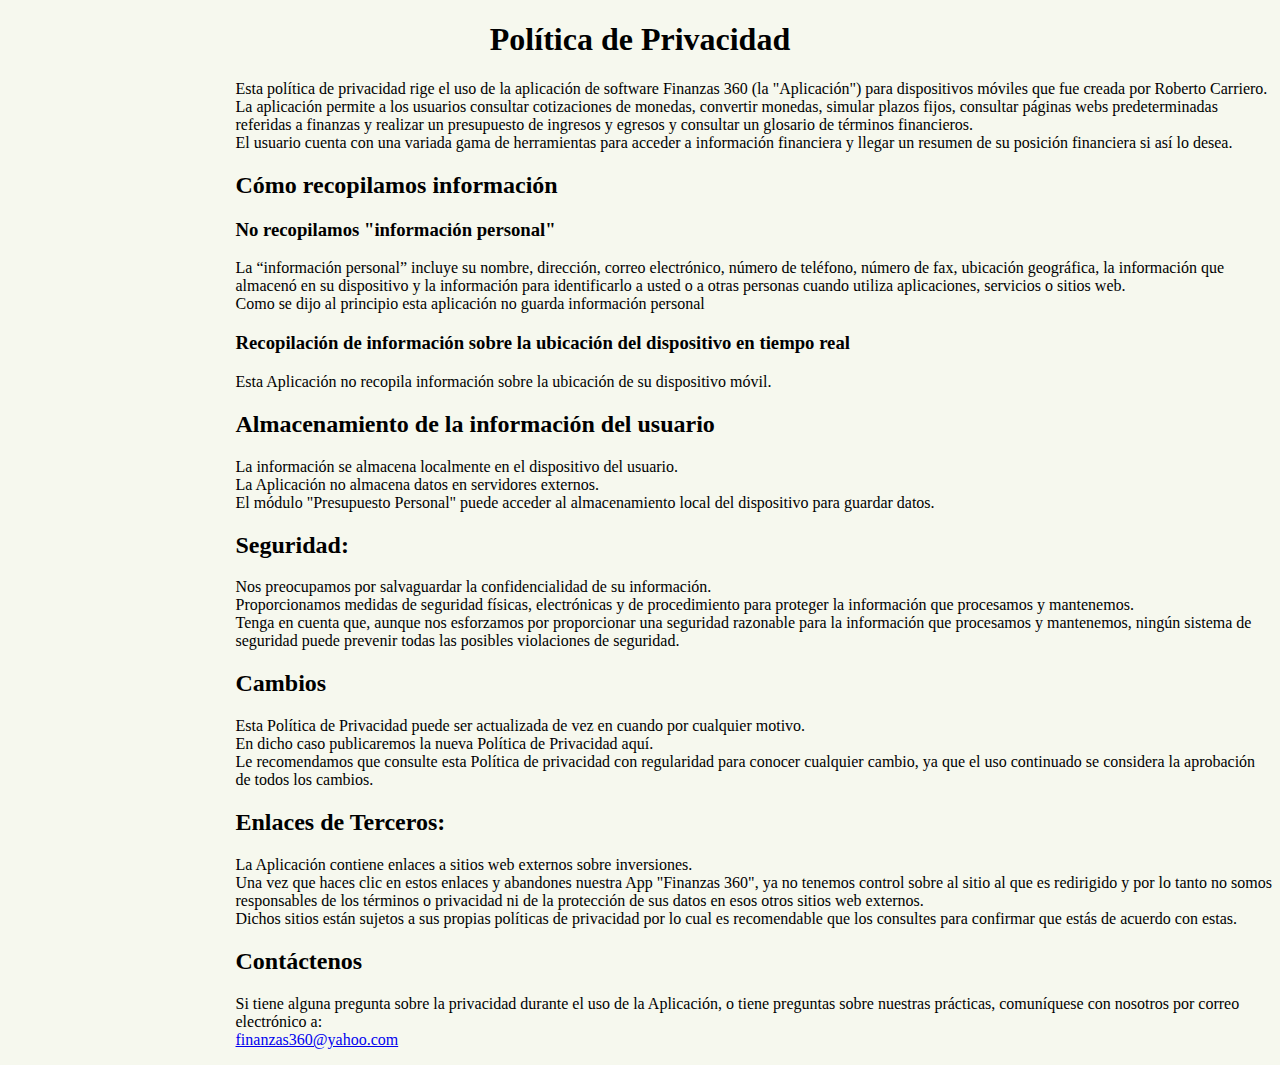
<file: index.html>
<!DOCTYPE html>
<html lang="en">
<head>
    <meta charset="UTF-8">
    <meta name="viewport" content="width=device-width, initial-scale=1.0">
    <link rel="stylesheet" href="./styles.css"> 
    <title>Política de Privacidad</title>
</head>
<body>
    <div class="pol">
        <h1>Política de Privacidad </h1>

            
            <p>Esta política de privacidad rige el uso de la aplicación de software Finanzas 360 (la "Aplicación")  
               para dispositivos móviles que fue creada por Roberto Carriero. <br>
               La aplicación permite a los usuarios consultar cotizaciones de monedas, convertir monedas, 
               simular plazos fijos, consultar páginas webs predeterminadas referidas a finanzas y realizar un  
               presupuesto de ingresos y egresos y consultar un glosario de términos financieros. <br>
               El usuario cuenta con una variada gama de herramientas para acceder a información financiera y 
               llegar un resumen de su posición financiera si así lo desea. </p>
    
        <h2>Cómo recopilamos información</h2>
        <h3>No recopilamos "información personal"</h3>        
            <p>La “información personal” incluye su nombre, dirección, correo electrónico, número de teléfono, 
               número de fax, ubicación geográfica, la información que almacenó en su dispositivo y la información 
               para identificarlo a usted o a otras personas cuando utiliza aplicaciones, servicios o sitios web. <br>
               Como se dijo al principio esta aplicación no guarda información personal </p>

        <h3>Recopilación de información sobre la ubicación del dispositivo en tiempo real</h3>

           <p>Esta Aplicación no recopila información sobre la ubicación de su dispositivo móvil.</p> 

        <h2>Almacenamiento de la información del usuario</h2>

            <p>La información se almacena localmente en el dispositivo del usuario. <br>
               La Aplicación no almacena datos en servidores externos. <br>
               El módulo "Presupuesto Personal" puede acceder al almacenamiento local del dispositivo para guardar datos.
            </p> 

        <h2>Seguridad:</h2>

            <p>Nos preocupamos por salvaguardar la confidencialidad de su información. <br> 
               Proporcionamos medidas de seguridad físicas, electrónicas y de procedimiento 
               para proteger la información que procesamos y mantenemos. <br> 
               Tenga en cuenta que, aunque nos esforzamos por proporcionar una seguridad razonable 
               para la información que procesamos y mantenemos, ningún sistema de seguridad puede 
               prevenir todas las posibles violaciones de seguridad.</p> 

        <h2>Cambios</h2>

            <p>Esta Política de Privacidad puede ser actualizada de vez en cuando por cualquier motivo. <br> 
            En dicho caso publicaremos la nueva Política de Privacidad aquí. <br>
            Le recomendamos que consulte  esta Política de privacidad con regularidad para conocer cualquier cambio, ya que el uso continuado 
            se considera la aprobación de todos los cambios. </p>
                      
    
        <h2>Enlaces de Terceros:</h2>

            <p>La Aplicación contiene enlaces a sitios web externos sobre inversiones. <br>
               Una vez que haces clic en estos enlaces y abandones nuestra App "Finanzas 360",  
               ya no tenemos control sobre al sitio al que es redirigido y por lo tanto no somos 
               responsables de los términos o privacidad ni de la protección de sus datos en esos  
               otros sitios web externos. <br> 
               Dichos sitios están sujetos a sus propias políticas de privacidad por lo cual es recomendable que los consultes para confirmar que estás 
               de acuerdo con estas.</p> 

        <h2>Contáctenos</h2>

            <p>Si tiene alguna pregunta sobre la privacidad durante el uso de la Aplicación, o tiene  
               preguntas sobre nuestras prácticas, comuníquese con nosotros por correo electrónico a: <br>
               <a href="finanzas360@yahoo.com">finanzas360@yahoo.com</a> </p>
    </div>
     
</body>
</html>
</file>
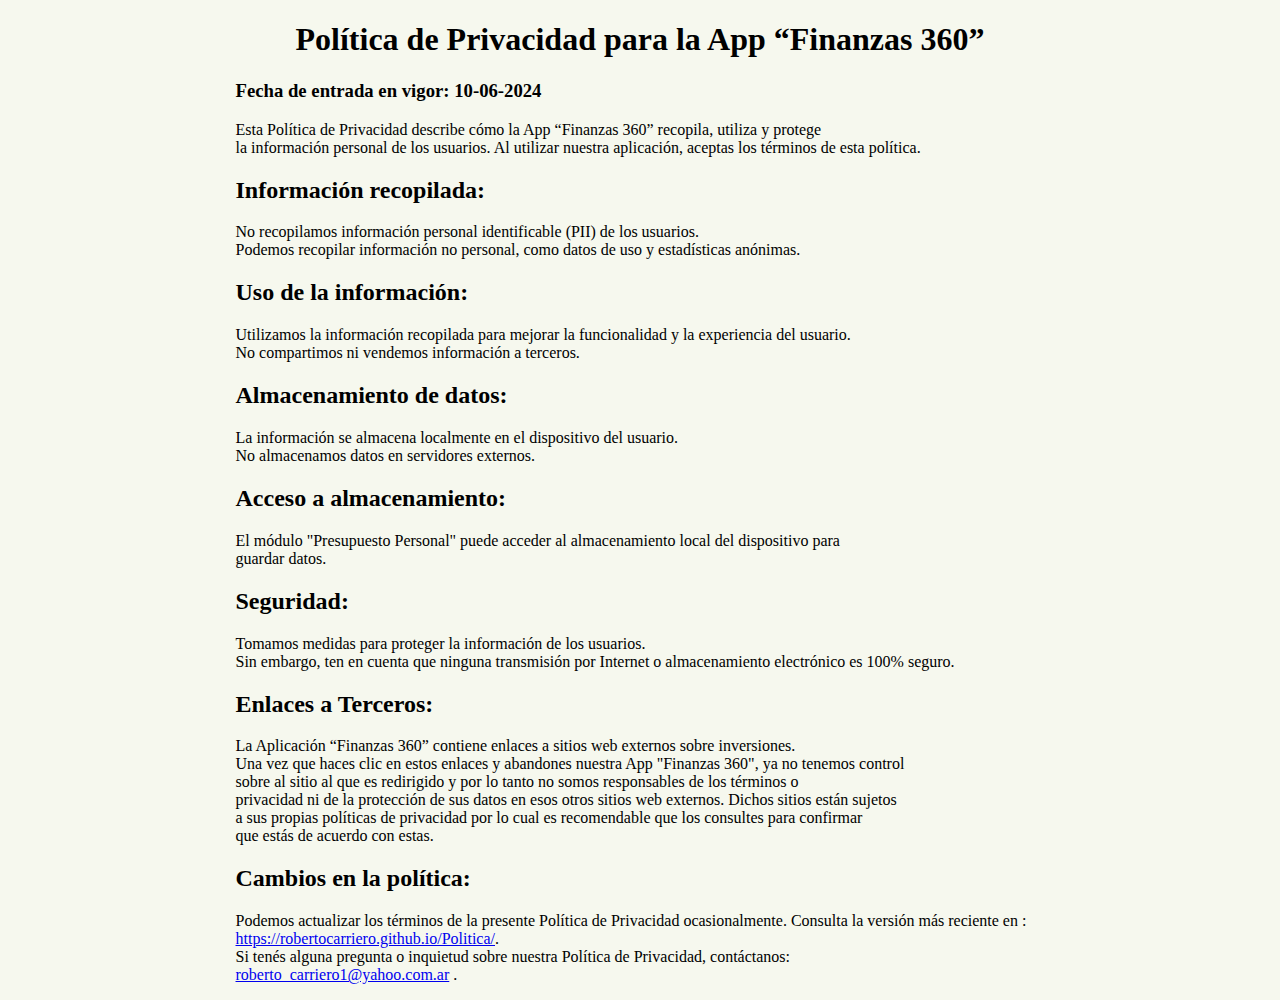
<file: privacidad.html>
<!DOCTYPE html>
<html lang="en">
<head>
    <meta charset="UTF-8">
    <meta name="viewport" content="width=device-width, initial-scale=1.0">
    <link rel="stylesheet" href="./styles.css"> 
    <title>Política de Privacidad</title>
</head>
<body>
    <div class="pol">
        <h1>Política de Privacidad para la App “Finanzas 360”</h1>

            <h3>Fecha de entrada en vigor: 10-06-2024</h3>
    
            <p>Esta Política de Privacidad describe cómo la App “Finanzas 360” recopila, utiliza y protege <br>
            la información personal de los usuarios. Al utilizar nuestra aplicación, aceptas los términos de 
            esta política.</p>
    
        <h2>Información recopilada:</h2>

            <p>No recopilamos información personal identificable (PII) de los usuarios. <br>
            Podemos recopilar información no personal, como datos de uso y estadísticas anónimas. </p>

        <h2>Uso de la información:</h2>

           <p>Utilizamos la información recopilada para mejorar la funcionalidad y la experiencia del usuario. <br>
            No compartimos ni vendemos información a terceros.</p> 

        <h2>Almacenamiento de datos:</h2>

            <p>La información se almacena localmente en el dispositivo del usuario. <br>
            No almacenamos datos en servidores externos.</p> 

        <h2>Acceso a almacenamiento:</h2>

           <p>El módulo  "Presupuesto Personal" puede acceder al almacenamiento local del dispositivo para <br>
            guardar datos.</p>

        <h2>Seguridad:</h2>

            <p>Tomamos medidas para proteger la información de los usuarios. <br>
            Sin embargo, ten en cuenta que ninguna transmisión por Internet o almacenamiento electrónico es 
            100% seguro.</p> 
    
        <h2>Enlaces a Terceros:</h2>

            <p>La Aplicación “Finanzas 360” contiene enlaces a sitios web externos sobre inversiones. <br>
            Una vez que haces clic en estos enlaces y abandones nuestra App "Finanzas 360", ya no tenemos control <br>
            sobre al sitio al que es redirigido y por lo tanto no somos responsables de los términos o <br>
            privacidad ni de la protección de sus datos en esos otros sitios web externos. Dichos sitios están sujetos <br>
            a sus propias políticas de privacidad por lo cual es recomendable que los consultes para confirmar <br>
            que estás de acuerdo con estas. </p> 

        <h2>Cambios en la política:</h2>

            <p>Podemos actualizar los términos de la presente Política de Privacidad  ocasionalmente. 
            Consulta la versión más reciente en : <a href="https://robertocarriero.github.io/Politica/">https://robertocarriero.github.io/Politica/</a>. <br>
            Si tenés alguna pregunta o inquietud sobre nuestra Política de Privacidad, contáctanos: <br>
            <a href="mailto:roberto_carriero1@yahoo.com.ar">roberto_carriero1@yahoo.com.ar</a> .</p>
    </div>
     
</body>
</html>
</file>
<file: styles.css>
body  {
    background: #f6f8ee;
}
.pol {
    margin-top: 1%;
}
h1 {
    text-align: center;
    color: black;
}
p {
    margin-left: 18%;
    font-weight: 500;
    font-size: 12;
}
h2{
    margin-left: 18%;
    color: black;
}
h3{
    margin-left: 18%;
    color: black;
}
.pre{
    font-weight: bold;
}
</file>
